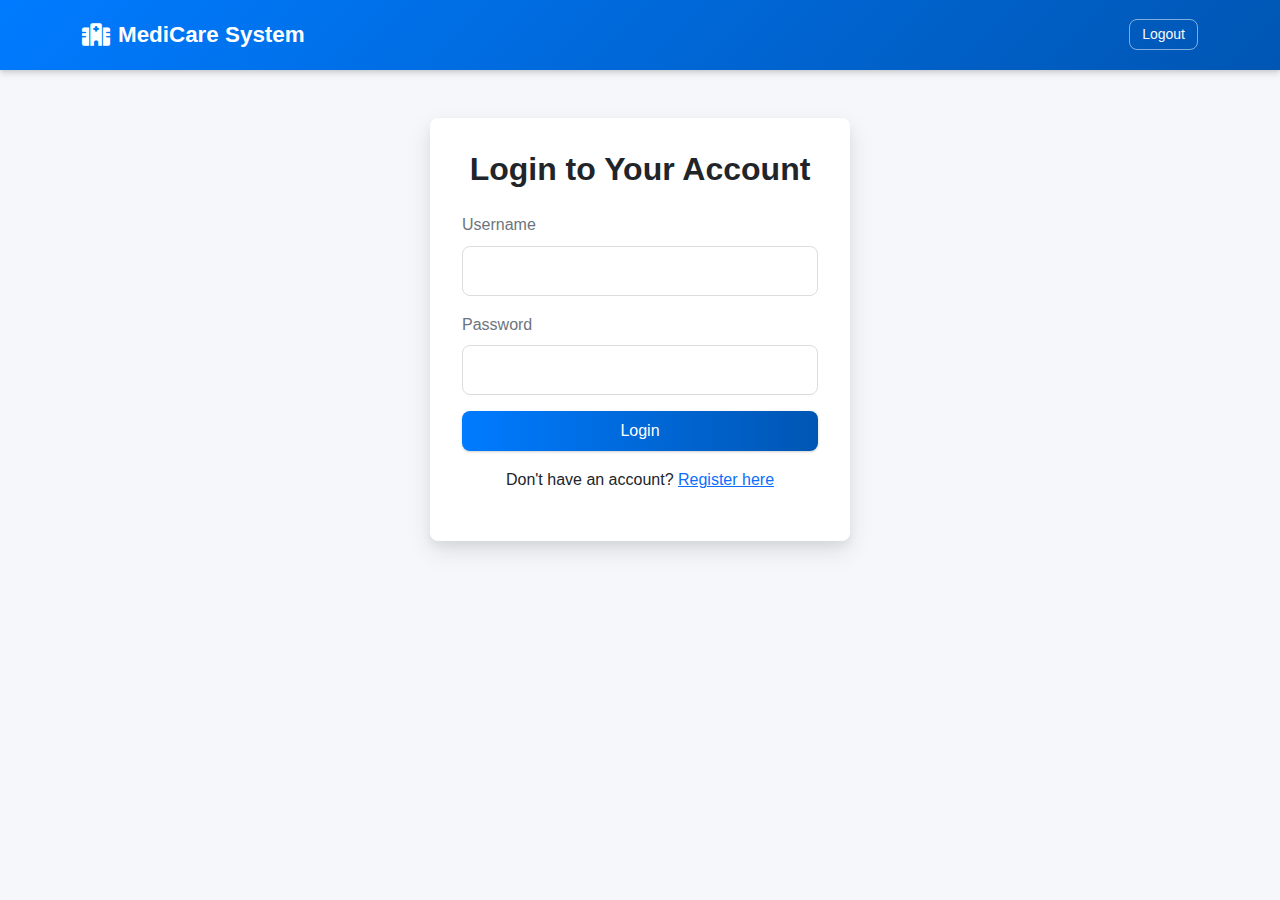
<file: index.html>
<!DOCTYPE html>
<html lang="en">
<head>
    <meta charset="UTF-8" />
    <meta name="viewport" content="width=device-width, initial-scale=1.0" />
    <title>Hospital Management System</title>
    <link href="https://cdn.jsdelivr.net/npm/bootstrap@5.3.0-alpha1/dist/css/bootstrap.min.css" rel="stylesheet">
    <link rel="stylesheet" href="https://cdnjs.cloudflare.com/ajax/libs/font-awesome/6.0.0/css/all.min.css">
    <link rel="stylesheet" href="style.css">
    <!-- <style>
        :root {
            --primary: #2c3e50;
            --secondary: #3498db;
            --accent: #e74c3c;
            --light: #ecf0f1;
            --dark: #2c3e50;
            --success: #2ecc71;
            --warning: #f39c12;
            --danger: #e74c3c;
        }
        
        body {
            background-color: #f8f9fa;
            font-family: 'Segoe UI', Tahoma, Geneva, Verdana, sans-serif;
        }
        
        .navbar {
            background-color: var(--primary);
        }
        
        .card {
            border-radius: 10px;
            box-shadow: 0 4px 6px rgba(0, 0, 0, 0.1);
            margin-bottom: 20px;
            border: none;
        }
        
        .card-header {
            background-color: var(--secondary);
            color: white;
            border-radius: 10px 10px 0 0 !important;
        }
        
        .btn-primary {
            background-color: var(--secondary);
            border-color: var(--secondary);
        }
        
        .btn-primary:hover {
            background-color: #2980b9;
            border-color: #2980b9;
        }
        
        .section {
            display: none;
            padding: 20px;
            background: white;
            border-radius: 10px;
            margin-bottom: 20px;
            box-shadow: 0 4px 6px rgba(0, 0, 0, 0.1);
        }
        
        .active-section {
            display: block;
        }
        
        .nav-tabs .nav-link.active {
            background-color: var(--secondary);
            color: white;
            border: none;
        }
        
        .nav-tabs .nav-link {
            color: var(--dark);
        }
        
        .status-badge {
            padding: 5px 10px;
            border-radius: 20px;
            font-size: 0.8rem;
        }
        
        .status-scheduled {
            background-color: var(--warning);
            color: white;
        }
        
        .status-completed {
            background-color: var(--success);
            color: white;
        }
        
        .status-cancelled {
            background-color: var(--danger);
            color: white;
        }
        
        .user-role {
            padding: 3px 8px;
            border-radius: 15px;
            background-color: var(--primary);
            color: white;
            font-size: 0.75rem;
            margin-left: 10px;
        }
        
        .login-container {
            max-width: 400px;
            margin: 100px auto;
            padding: 30px;
            border-radius: 10px;
            box-shadow: 0 4px 20px rgba(0, 0, 0, 0.1);
            background: white;
        }
        
        .dashboard-card {
            transition: transform 0.3s;
            cursor: pointer;
        }
        
        .dashboard-card:hover {
            transform: translateY(-5px);
        }
        
        .record-file {
            padding: 10px;
            background-color: #f8f9fa;
            border-radius: 5px;
            margin-top: 10px;
        }
    </style> -->
</head>
<body>
    <!-- Navigation -->
    <nav class="navbar navbar-expand-lg navbar-dark mb-4">
        <div class="container">
            <a class="navbar-brand" href="#">
                <i class="fas fa-hospital me-2"></i>MediCare System
            </a>
            <div class="navbar-nav ms-auto">
                <span class="navbar-text me-3" id="userInfo"></span>
                <button class="btn btn-outline-light btn-sm" id="logoutBtn">Logout</button>
            </div>
        </div>
    </nav>

    <!-- Main Content -->
    <div class="container" id="mainApp">
        <!-- Login Section -->
        <div class="login-container" id="loginSection">
            <h2 class="text-center mb-4">Login to Your Account</h2>
            <form id="loginForm">
                <div class="mb-3">
                    <label for="loginUsername" class="form-label">Username</label>
                    <input type="text" class="form-control" id="loginUsername" required>
                </div>
                <div class="mb-3">
                    <label for="loginPassword" class="form-label">Password</label>
                    <input type="password" class="form-control" id="loginPassword" required>
                </div>
                <button type="submit" class="btn btn-primary w-100">Login</button>
            </form>
            <p class="text-center mt-3">
                Don't have an account? <a href="#" id="showRegister">Register here</a>
            </p>
            <div id="loginResult" class="mt-3"></div>
        </div>

        <!-- Register Section -->
        <div class="login-container" id="registerSection" style="display: none;">
            <h2 class="text-center mb-4">Create an Account</h2>
            <form id="registerForm">
                <div class="mb-3">
                    <label for="regUsername" class="form-label">Username</label>
                    <input type="text" class="form-control" id="regUsername" required>
                </div>
                <div class="mb-3">
                    <label for="regPassword" class="form-label">Password</label>
                    <input type="password" class="form-control" id="regPassword" required>
                </div>
                <div class="mb-3">
                    <label for="regRole" class="form-label">Role</label>
                    <select class="form-select" id="regRole">
                        <option value="patient">Patient</option>
                        <option value="doctor">Doctor</option>
                        <option value="nurse">Nurse</option>
                        <option value="pharmacist">Pharmacist</option>
                    </select>
                </div>
                <button type="submit" class="btn btn-primary w-100">Register</button>
            </form>
            <p class="text-center mt-3">
                Already have an account? <a href="#" id="showLogin">Login here</a>
            </p>
            <div id="registerResult" class="mt-3"></div>
        </div>

        <!-- Dashboard Section (shown after login) -->
        <div id="dashboardSection" style="display: none;">
            <div class="row">
                <div class="col-md-3">
                    <div class="card">
                        <div class="card-body text-center">
                            <h5 id="userRoleDisplay" class="card-title"></h5>
                            <h6 id="userNameDisplay" class="card-subtitle mb-2 text-muted"></h6>
                        </div>
                    </div>
                    
                    <div class="list-group mt-4">
                        <a href="#" class="list-group-item list-group-item-action active" data-section="dashboard">
                            <i class="fas fa-tachometer-alt me-2"></i>Dashboard
                        </a>
                        <a href="#" class="list-group-item list-group-item-action" data-section="appointments">
                            <i class="fas fa-calendar-check me-2"></i>Appointments
                        </a>
                        <a href="#" class="list-group-item list-group-item-action" data-section="records">
                            <i class="fas fa-file-medical me-2"></i>Medical Records
                        </a>
                        <a href="#" class="list-group-item list-group-item-action" data-section="uploadRecord" id="uploadRecordLink" style="display: none;">
                            <i class="fas fa-upload me-2"></i>Upload Record
                        </a>
                    </div>
                </div>
                
                <div class="col-md-9">
                    <!-- Dashboard Content -->
                    <div class="section active-section" id="dashboardContent">
                        <h3>Dashboard</h3>
                        <div class="row" id="functionalityCards"></div>
                    </div>
                    
                    <!-- Appointments Content -->
                    <div class="section" id="appointmentsContent">
                        <h3>Appointments</h3>
                        
                        <!-- Create Appointment (for patients) -->
                        <div class="card mb-4" id="createAppointmentCard" style="display: none;">
                            <div class="card-header">
                                <h5 class="mb-0">Create New Appointment</h5>
                            </div>
                            <div class="card-body">
                                <form id="appointmentForm">
                                    <div class="row">
                                        <div class="col-md-6 mb-3">
                                            <label for="doctorId" class="form-label">Doctor</label>
                                            <select class="form-select" id="doctorId" required>
                                                <option value="">Select a doctor</option>
                                            </select>
                                        </div>
                                        <div class="col-md-6 mb-3">
                                            <label for="date" class="form-label">Date & Time</label>
                                            <input type="datetime-local" class="form-control" id="date" required>
                                        </div>
                                    </div>
                                    <div class="mb-3">
                                        <label for="reason" class="form-label">Reason</label>
                                        <textarea class="form-control" id="reason" rows="3" required></textarea>
                                    </div>
                                    <button type="submit" class="btn btn-primary">Create Appointment</button>
                                </form>
                                <div id="appointmentResult" class="mt-3"></div>
                            </div>
                        </div>
                        
                        <!-- Appointments List -->
                        <div class="card">
                            <div class="card-header d-flex justify-content-between align-items-center">
                                <h5 class="mb-0">My Appointments</h5>
                                <button class="btn btn-sm btn-outline-primary" id="refreshAppointments">
                                    <i class="fas fa-sync-alt"></i> Refresh
                                </button>
                            </div>
                            <div class="card-body">
                                <div class="table-responsive">
                                    <table class="table table-hover" id="appointmentsTable">
                                        <thead>
                                            <tr>
                                                <th>Date & Time</th>
                                                <th>Doctor</th>
                                                <th>Patient</th>
                                                <th>Reason</th>
                                                <th>Status</th>
                                                <th>Actions</th>
                                            </tr>
                                        </thead>
                                        <tbody id="appointmentsList">
                                            <!-- Appointments will be loaded here -->
                                        </tbody>
                                    </table>
                                </div>
                            </div>
                        </div>
                    </div>
                    
                    <!-- Records Content -->
                    <div class="section" id="recordsContent">
                        <h3>Medical Records</h3>
                        <div class="card">
                            <div class="card-header">
                                <h5 class="mb-0">My Medical Records</h5>
                            </div>
                            <div class="card-body">
                                <div class="table-responsive">
                                    <table class="table table-hover" id="recordsTable">
                                        <thead>
                                            <tr>
                                                <th>Date</th>
                                                <th>Doctor</th>
                                                <th>Description</th>
                                                <th>File</th>
                                            </tr>
                                        </thead>
                                        <tbody id="recordsList">
                                            <!-- Records will be loaded here -->
                                        </tbody>
                                    </table>
                                </div>
                            </div>
                        </div>
                    </div>
                    
                    <!-- Upload Record Content (for doctors) -->
                    <div class="section" id="uploadRecordContent">
                        <h3>Upload Medical Record</h3>
                        <div class="card">
                            <div class="card-header">
                                <h5 class="mb-0">Upload New Record</h5>
                            </div>
                            <div class="card-body">
                                <form id="recordForm">
                                    <div class="row">
                                        <div class="col-md-6 mb-3">
                                            <label for="patientId" class="form-label">Patient</label>
                                            <select class="form-select" id="patientId" required>
                                                <option value="">Select a patient</option>
                                            </select>
                                        </div>
                                        <div class="col-md-6 mb-3">
                                            <label for="recordDate" class="form-label">Date</label>
                                            <input type="date" class="form-control" id="recordDate" required>
                                        </div>
                                    </div>
                                    <div class="mb-3">
                                        <label for="description" class="form-label">Description</label>
                                        <textarea class="form-control" id="description" rows="3" required></textarea>
                                    </div>
                                    <div class="mb-3">
                                        <label for="file" class="form-label">File (optional)</label>
                                        <input type="file" class="form-control" id="file">
                                    </div>
                                    <button type="submit" class="btn btn-primary">Upload Record</button>
                                </form>
                                <div id="recordResult" class="mt-3"></div>
                            </div>
                        </div>
                    </div>
                </div>
            </div>
        </div>
    </div>

    <script>
        // Global variables
        let token = "";
        let currentUser = null;
        
        // DOM elements
        const loginSection = document.getElementById('loginSection');
        const registerSection = document.getElementById('registerSection');
        const dashboardSection = document.getElementById('dashboardSection');
        const userInfo = document.getElementById('userInfo');
        const userNameDisplay = document.getElementById('userNameDisplay');
        const userRoleDisplay = document.getElementById('userRoleDisplay');
        const uploadRecordLink = document.getElementById('uploadRecordLink');
        const createAppointmentCard = document.getElementById('createAppointmentCard');
        
        // Show/hide sections
        function showSection(sectionId) {
            document.querySelectorAll('.section').forEach(section => {
                section.classList.remove('active-section');
            });
            document.getElementById(sectionId).classList.add('active-section');
            
            // Load data when switching to specific sections
            if (sectionId === 'appointmentsContent') {
                loadAppointments();
                loadDoctors(); // For appointment creation
            } else if (sectionId === 'recordsContent') {
                loadRecords();
            } else if (sectionId === 'uploadRecordContent') {
                loadPatients(); // For record upload
            }
        }
        
        // Event listeners for navigation
        document.querySelectorAll('[data-section]').forEach(link => {
            link.addEventListener('click', function(e) {
                e.preventDefault();
                const section = this.getAttribute('data-section');
                showSection(section + 'Content');
            });
        });
        
        // Toggle between login and register
        document.getElementById('showRegister').addEventListener('click', function(e) {
            e.preventDefault();
            loginSection.style.display = 'none';
            registerSection.style.display = 'block';
        });
        
        document.getElementById('showLogin').addEventListener('click', function(e) {
            e.preventDefault();
            registerSection.style.display = 'none';
            loginSection.style.display = 'block';
        });
        
        // Logout functionality
        document.getElementById('logoutBtn').addEventListener('click', function() {
            token = "";
            currentUser = null;
            dashboardSection.style.display = 'none';
            loginSection.style.display = 'block';
            registerSection.style.display = 'none';
        });
        
        // Register form submission
        document.getElementById('registerForm').addEventListener('submit', async (e) => {
            e.preventDefault();
            const username = document.getElementById('regUsername').value;
            const password = document.getElementById('regPassword').value;
            const role = document.getElementById('regRole').value;
            
            try {
                const res = await fetch('http://localhost:5000/register', {
                    method: 'POST',
                    headers: { 'Content-Type': 'application/json' },
                    body: JSON.stringify({ username, password, role })
                });
                
                const text = await res.text();
                document.getElementById('registerResult').innerHTML = `
                    <div class="alert alert-success">${text}</div>
                `;
                
                // Switch to login after successful registration
                setTimeout(() => {
                    registerSection.style.display = 'none';
                    loginSection.style.display = 'block';
                    document.getElementById('registerResult').innerHTML = '';
                }, 2000);
            } catch (error) {
                document.getElementById('registerResult').innerHTML = `
                    <div class="alert alert-danger">Registration failed: ${error.message}</div>
                `;
            }
        });
        
        // Login form submission
        document.getElementById('loginForm').addEventListener('submit', async (e) => {
            e.preventDefault();
            const username = document.getElementById('loginUsername').value;
            const password = document.getElementById('loginPassword').value;
            
            try {
                const res = await fetch('http://localhost:5000/login', {
                    method: 'POST',
                    headers: { 'Content-Type': 'application/json' },
                    body: JSON.stringify({ username, password })
                });
                
                const data = await res.json();
                
                if (data.token) {
                    token = data.token;
                    currentUser = { username, role: data.role };
                    
                    // Update UI
                    userInfo.innerHTML = `Welcome, ${username} <span class="user-role">${data.role}</span>`;
                    userNameDisplay.textContent = username;
                    userRoleDisplay.textContent = data.role.charAt(0).toUpperCase() + data.role.slice(1);
                    
                    // Show/hide features based on role
                    if (data.role === 'doctor') {
                        uploadRecordLink.style.display = 'block';
                    } else {
                        uploadRecordLink.style.display = 'none';
                    }
                    
                    if (data.role === 'patient') {
                        createAppointmentCard.style.display = 'block';
                    } else {
                        createAppointmentCard.style.display = 'none';
                    }
                    
                    // Switch to dashboard
                    loginSection.style.display = 'none';
                    dashboardSection.style.display = 'block';
                    
                    // Load dashboard functionalities
                    loadDashboardFunctionalities(data.role);
                } else {
                    document.getElementById('loginResult').innerHTML = `
                        <div class="alert alert-danger">Login failed: ${data.error}</div>
                    `;
                }
            } catch (error) {
                document.getElementById('loginResult').innerHTML = `
                    <div class="alert alert-danger">Login failed: ${error.message}</div>
                `;
            }
        });
        
        // Load dashboard functionalities based on role
        function loadDashboardFunctionalities(role) {
            const functionalityCards = document.getElementById('functionalityCards');
            functionalityCards.innerHTML = '';
            
            let functionalities = [];
            if (role === 'doctor') {
                functionalities = ["View Appointments", "View Patient History", "Upload Medical Records"];
            } else if (role === 'nurse') {
                functionalities = ["Assist in Care", "View Patient Reports"];
            } else if (role === 'patient') {
                functionalities = ["Book Appointment", "View Medical History"];
            } else if (role === 'pharmacist') {
                functionalities = ["Manage Medicine Inventory", "Process Prescriptions"];
            }
            
            functionalities.forEach(func => {
                functionalityCards.innerHTML += `
                    <div class="col-md-6 col-lg-4">
                        <div class="card dashboard-card">
                            <div class="card-body text-center">
                                <h5 class="card-title">${func}</h5>
                                <p class="card-text">Access this functionality to manage ${func.toLowerCase()}.</p>
                            </div>
                        </div>
                    </div>
                `;
            });
        }
        
        // Load doctors for appointment creation
        async function loadDoctors() {
            try {
                // In a real application, you would fetch this from the server
                // For demo purposes, we'll use a mock list
                const doctorSelect = document.getElementById('doctorId');
                doctorSelect.innerHTML = '<option value="">Select a doctor</option>';
                
                // This would typically come from an API endpoint
                const doctors = [
                    { _id: 'doc1', username: 'Dr. Smith' },
                    { _id: 'doc2', username: 'Dr. Johnson' },
                    { _id: 'doc3', username: 'Dr. Williams' }
                ];
                
                doctors.forEach(doctor => {
                    doctorSelect.innerHTML += `<option value="${doctor._id}">${doctor.username}</option>`;
                });
            } catch (error) {
                console.error('Error loading doctors:', error);
            }
        }
        
        // Load patients for record upload
        async function loadPatients() {
            try {
                // In a real application, you would fetch this from the server
                const patientSelect = document.getElementById('patientId');
                patientSelect.innerHTML = '<option value="">Select a patient</option>';
                
                // This would typically come from an API endpoint
                const patients = [
                    { _id: 'pat1', username: 'John Doe' },
                    { _id: 'pat2', username: 'Jane Smith' },
                    { _id: 'pat3', username: 'Robert Brown' }
                ];
                
                patients.forEach(patient => {
                    patientSelect.innerHTML += `<option value="${patient._id}">${patient.username}</option>`;
                });
            } catch (error) {
                console.error('Error loading patients:', error);
            }
        }
        
        // Load appointments
        async function loadAppointments() {
            try {
                const res = await fetch('http://localhost:5000/appointments', {
                    method: 'GET',
                    headers: { 'authorization': token }
                });
                
                if (res.ok) {
                    const appointments = await res.json();
                    const appointmentsList = document.getElementById('appointmentsList');
                    appointmentsList.innerHTML = '';
                    
                    if (appointments.length === 0) {
                        appointmentsList.innerHTML = `
                            <tr>
                                <td colspan="6" class="text-center">No appointments found.</td>
                            </tr>
                        `;
                        return;
                    }
                    
                    appointments.forEach(appt => {
                        const date = new Date(appt.date).toLocaleString();
                        const statusClass = `status-${appt.status || 'scheduled'}`;
                        
                        appointmentsList.innerHTML += `
                            <tr>
                                <td>${date}</td>
                                <td>${appt.doctorId?.username || 'N/A'}</td>
                                <td>${appt.patientId?.username || 'N/A'}</td>
                                <td>${appt.reason}</td>
                                <td><span class="status-badge ${statusClass}">${appt.status || 'scheduled'}</span></td>
                                <td>
                                    ${currentUser.role === 'patient' ? `
                                        <button class="btn btn-sm btn-danger" onclick="cancelAppointment('${appt._id}')">
                                            <i class="fas fa-times"></i> Cancel
                                        </button>
                                    ` : ''}
                                </td>
                            </tr>
                        `;
                    });
                } else {
                    console.error('Failed to load appointments');
                }
            } catch (error) {
                console.error('Error loading appointments:', error);
            }
        }
        
        // Create appointment
        document.getElementById('appointmentForm').addEventListener('submit', async (e) => {
            e.preventDefault();
            const doctorId = document.getElementById('doctorId').value;
            const date = document.getElementById('date').value;
            const reason = document.getElementById('reason').value;
            
            try {
                const res = await fetch('http://localhost:5000/appointments', {
                    method: 'POST',
                    headers: {
                        'Content-Type': 'application/json',
                        'authorization': token
                    },
                    body: JSON.stringify({ doctorId, date, reason })
                });
                
                const text = await res.text();
                
                if (res.ok) {
                    document.getElementById('appointmentResult').innerHTML = `
                        <div class="alert alert-success">${text}</div>
                    `;
                    // Reset form
                    document.getElementById('appointmentForm').reset();
                    // Reload appointments
                    loadAppointments();
                } else {
                    document.getElementById('appointmentResult').innerHTML = `
                        <div class="alert alert-danger">${text}</div>
                    `;
                }
            } catch (error) {
                document.getElementById('appointmentResult').innerHTML = `
                    <div class="alert alert-danger">Failed to create appointment: ${error.message}</div>
                `;
            }
        });
        
        // Cancel appointment
        async function cancelAppointment(appointmentId) {
            if (!confirm('Are you sure you want to cancel this appointment?')) return;
            
            try {
                const res = await fetch(`http://localhost:5000/appointments/${appointmentId}`, {
                    method: 'DELETE',
                    headers: { 'authorization': token }
                });
                
                const text = await res.text();
                
                if (res.ok) {
                    alert('Appointment cancelled successfully');
                    loadAppointments();
                } else {
                    alert(`Failed to cancel appointment: ${text}`);
                }
            } catch (error) {
                alert(`Failed to cancel appointment: ${error.message}`);
            }
        }
        
        // Load medical records
        async function loadRecords() {
            try {
                const res = await fetch('http://localhost:5000/records', {
                    method: 'GET',
                    headers: { 'authorization': token }
                });
                
                if (res.ok) {
                    const records = await res.json();
                    const recordsList = document.getElementById('recordsList');
                    recordsList.innerHTML = '';
                    
                    if (records.length === 0) {
                        recordsList.innerHTML = `
                            <tr>
                                <td colspan="4" class="text-center">No medical records found.</td>
                            </tr>
                        `;
                        return;
                    }
                    
                    records.forEach(record => {
                        const date = new Date(record.date).toLocaleDateString();
                        
                        recordsList.innerHTML += `
                            <tr>
                                <td>${date}</td>
                                <td>${record.doctorId?.username || 'N/A'}</td>
                                <td>${record.description}</td>
                                <td>
                                    ${record.fileUrl ? `
                                        <a href="http://localhost:5000${record.fileUrl}" class="btn btn-sm btn-primary" target="_blank">
                                            <i class="fas fa-download"></i> Download
                                        </a>
                                    ` : 'No file'}
                                </td>
                            </tr>
                        `;
                    });
                } else {
                    console.error('Failed to load records');
                }
            } catch (error) {
                console.error('Error loading records:', error);
            }
        }
        
        // Upload medical record
        document.getElementById('recordForm').addEventListener('submit', async (e) => {
            e.preventDefault();
            
            if (currentUser.role !== 'doctor') {
                document.getElementById('recordResult').innerHTML = `
                    <div class="alert alert-danger">Only doctors can upload records.</div>
                `;
                return;
            }
            
            const patientId = document.getElementById('patientId').value;
            const description = document.getElementById('description').value;
            const recordDate = document.getElementById('recordDate').value;
            const fileInput = document.getElementById('file');
            
            const formData = new FormData();
            formData.append('patientId', patientId);
            formData.append('description', description);
            formData.append('date', recordDate);
            
            if (fileInput.files.length > 0) {
                formData.append('file', fileInput.files[0]);
            }
            
            try {
                const res = await fetch('http://localhost:5000/records', {
                    method: 'POST',
                    headers: { 'authorization': token },
                    body: formData
                });
                
                const text = await res.text();
                
                if (res.ok) {
                    document.getElementById('recordResult').innerHTML = `
                        <div class="alert alert-success">${text}</div>
                    `;
                    // Reset form
                    document.getElementById('recordForm').reset();
                } else {
                    document.getElementById('recordResult').innerHTML = `
                        <div class="alert alert-danger">${text}</div>
                    `;
                }
            } catch (error) {
                document.getElementById('recordResult').innerHTML = `
                    <div class="alert alert-danger">Failed to upload record: ${error.message}</div>
                `;
            }
        });
        
        // Refresh appointments
        document.getElementById('refreshAppointments').addEventListener('click', function() {
            loadAppointments();
        });
        
        // Initialize date field for record upload to today's date
        document.getElementById('recordDate').valueAsDate = new Date();
    </script>
</body>
</html>
</file>
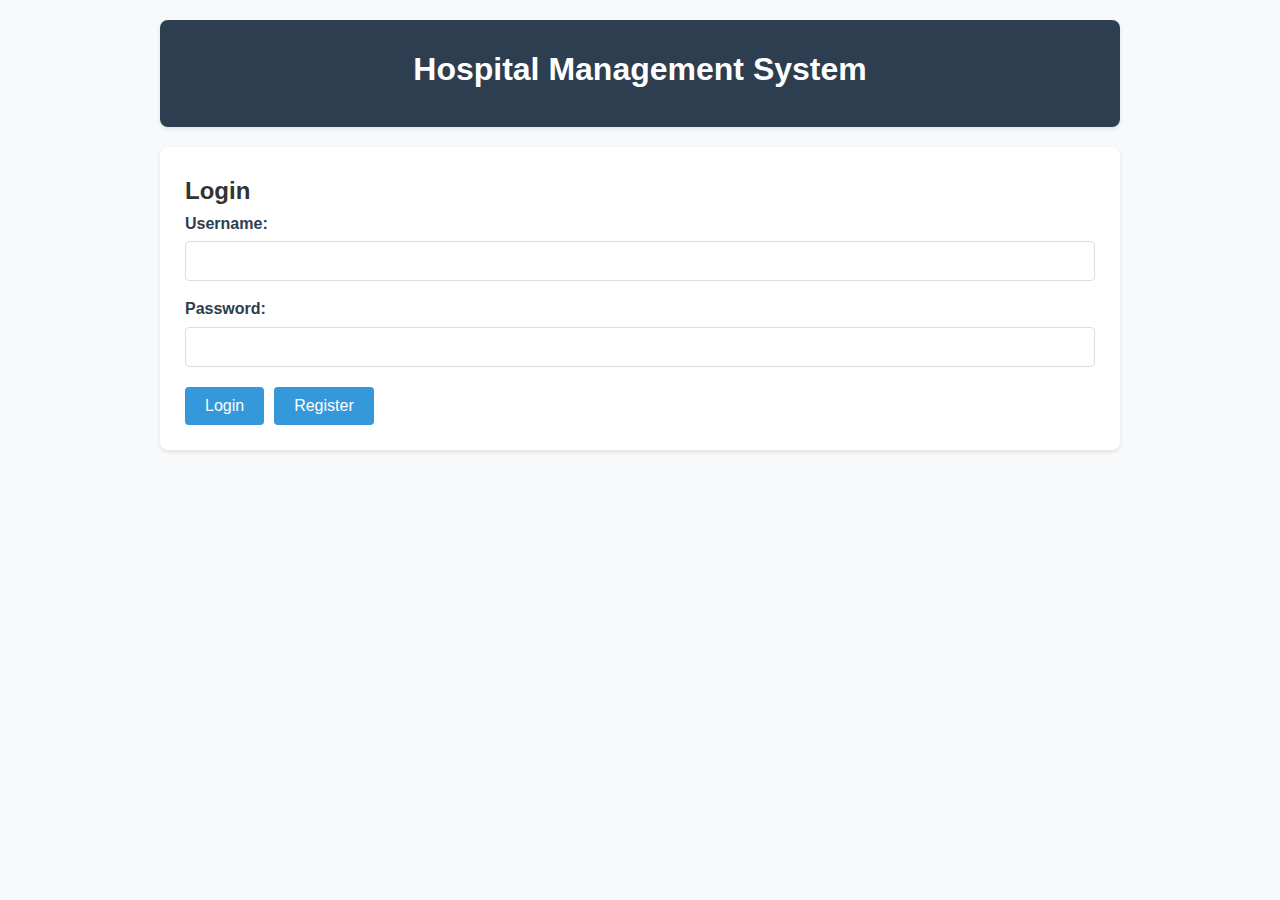
<file: public/index.html>
<!DOCTYPE html>
<html lang="en">
<head>
    <meta charset="UTF-8">
    <meta name="viewport" content="width=device-width, initial-scale=1.0">
    <title>Hospital Management System</title>
    <link rel="stylesheet" href="styles.css">
</head>
<body>
    <div class="container">
        <header class="header">
            <h1>Hospital Management System</h1>
            <div id="userInfo" class="hidden"></div>
        </header>
        
        <!-- Login Form -->
        <section id="loginSection" class="form-section">
            <h2>Login</h2>
            <form id="loginForm">
                <div class="form-group">
                    <label>Username:</label>
                    <input type="text" id="username" required>
                </div>
                <div class="form-group">
                    <label>Password:</label>
                    <input type="password" id="password" required>
                </div>
                <div class="form-actions">
                    <button type="submit">Login</button>
                    <button type="button" onclick="showRegister()">Register</button>
                </div>
            </form>
            <div id="loginMessage"></div>
        </section>
        
        <!-- Register Form -->
        <section id="registerSection" class="form-section hidden">
            <h2>Register</h2>
            <!-- In your index.html file, update the registration form -->
            <form id="registerForm">
                <div class="form-group">
                    <label>Username:</label>
                    <input type="text" id="regUsername" required>
                </div>
                <div class="form-group">
                    <label>Email:</label>
                    <input type="email" id="regEmail" required>
                </div>
                <div class="form-group">
                    <label>Full Name:</label>
                    <input type="text" id="regName">
                </div>
                <div class="form-group">
                    <label>Password:</label>
                    <input type="password" id="regPassword" required>
                </div>
                <div class="form-group">
                    <label>Role:</label>
                    <select id="regRole" required onchange="toggleRoleFields()">
                        <option value="patient">Patient</option>
                        <option value="doctor">Doctor</option>
                        <option value="nurse">Nurse</option>
                        <option value="pharmacist">Pharmacist</option>
                    </select>
                </div>
                <!-- Conditional fields for doctor -->
                <div id="doctorFields" class="hidden">
                    <div class="form-group">
                        <label>Specialty:</label>
                        <input type="text" id="regSpecialty">
                    </div>
                    <div class="form-group">
                        <label>License Number:</label>
                        <input type="text" id="regLicense">
                    </div>
                </div>
                <!-- Conditional fields for pharmacist -->
                <div id="pharmacistFields" class="hidden">
                    <div class="form-group">
                        <label>License Number:</label>
                        <input type="text" id="regLicensePharm">
                    </div>
                </div>
                <div class="form-actions">
                    <button type="submit">Register</button>
                    <button type="button" onclick="showLogin()">Back to Login</button>
                </div>
            </form>
            <div id="registerMessage"></div>
        </section>
        
        <!-- Dashboard -->
        <main id="dashboardSection" class="hidden">
            <nav class="nav-tabs">
                <button class="nav-tab active" onclick="showTab('appointments')">Appointments</button>
                <button class="nav-tab" onclick="showTab('records')">Records</button>
                <button class="nav-tab" id="inventoryTab" onclick="showTab('inventory')" style="display:none">Inventory</button>
                <button class="nav-tab" id="prescriptionsTab" onclick="showTab('prescriptions')" style="display:none">Prescriptions</button>
                <button class="logout-btn" onclick="logout()">Logout</button>
            </nav>
            
            <!-- Appointments Tab -->
            <article id="appointmentsContent" class="tab-content">
                <div class="card">
                    <h3>Appointments</h3>
                    
                    <!-- Create Appointment (Patient only) -->
                    <div id="createAppointment" class="hidden">
                        <h4>Book New Appointment</h4>
                        <form id="appointmentForm">
                            <div class="form-group">
                                <label>Doctor:</label>
                                <select id="doctorId" required>
                                    <option value="">Select Doctor</option>
                                </select>
                            </div>
                            <div class="form-group">
                                <label>Date & Time:</label>
                                <input type="datetime-local" id="appointmentDate" required>
                            </div>
                            <div class="form-group">
                                <label>Reason:</label>
                                <textarea id="appointmentReason" rows="3" required></textarea>
                            </div>
                            <button type="submit">Book Appointment</button>
                        </form>
                    </div>
                    
                    <div id="appointmentsList"></div>
                </div>
            </article>
            
            <!-- Records Tab -->
            <article id="recordsContent" class="tab-content hidden">
                <div class="card">
                    <h3>Medical Records</h3>
                    
                    <!-- Upload Record (Doctor only) -->
                    <div id="uploadRecord" class="hidden">
                        <h4>Upload New Record</h4>
                        <form id="recordForm">
                            <div class="form-group">
                                <label>Patient:</label>
                                <select id="recordPatientId" required>
                                    <option value="">Select Patient</option>
                                </select>
                            </div>
                            <div class="form-group">
                                <label>Description:</label>
                                <textarea id="recordDescription" rows="3" required></textarea>
                            </div>
                            <div class="form-group">
                                <label>File:</label>
                                <input type="file" id="recordFile">
                            </div>
                            <button type="submit">Upload Record</button>
                        </form>
                    </div>
                    
                    <div id="recordsList"></div>
                </div>
            </article>
            
            <!-- Inventory Tab -->
            <article id="inventoryContent" class="tab-content hidden">
                <div class="card">
                    <h3>Medicine Inventory</h3>
                    <div id="inventoryList"></div>
                </div>
            </article>
            
            <!-- Prescriptions Tab -->
            <article id="prescriptionsContent" class="tab-content hidden">
                <div class="card">
                    <h3>Prescriptions</h3>
                    <div id="prescriptionsList"></div>
                </div>
            </article>
        </main>
    </div>

    <script src="app.js"></script>
</body>
</html>
</file>
<file: style.css>
:root {
    --primary: #007BFF;
    --primary-dark: #0056b3;
    --secondary: #6c757d;
    --accent: #e74c3c;
    --light: #f8f9fa;
    --dark: #343a40;
    --gray-light: #f1f3f4;
    --gray: #dadce0;
    --success: #28a745;
    --warning: #ffc107;
    --danger: #dc3545;
    --text-primary: #212529;
    --text-secondary: #6c757d;
    --shadow-sm: 0 1px 3px rgba(0, 0, 0, 0.12), 0 1px 2px rgba(0, 0, 0, 0.08);
    --shadow-md: 0 4px 6px rgba(0, 0, 0, 0.12), 0 1px 3px rgba(0, 0, 0, 0.08);
    --shadow-lg: 0 10px 25px rgba(0, 0, 0, 0.1), 0 5px 10px rgba(0, 0, 0, 0.05);
    --radius: 8px;
    --transition: all 0.3s ease;
}

/* Global Styles */
* {
    box-sizing: border-box;
}

body {
    background-color: #f5f7fa;
    font-family: 'Segoe UI', Roboto, 'Helvetica Neue', Arial, sans-serif;
    line-height: 1.6;
    color: var(--text-primary);
    margin: 0;
    padding: 0;
}

/* Typography */
h1, h2, h3, h4, h5, h6 {
    font-weight: 600;
    color: var(--text-primary);
    margin-top: 0;
}

h3 {
    font-size: 1.5rem;
    margin-bottom: 1.5rem;
    padding-bottom: 0.75rem;
    border-bottom: 1px solid var(--gray);
}

/* Navigation */
.navbar {
    background: linear-gradient(135deg, var(--primary) 0%, var(--primary-dark) 100%);
    box-shadow: var(--shadow-md);
    padding: 0.75rem 0;
}

.navbar-brand {
    font-weight: 700;
    font-size: 1.4rem;
    display: flex;
    align-items: center;
}

.navbar-text {
    color: rgba(255, 255, 255, 0.9) !important;
    font-weight: 500;
}

.user-role {
    background-color: rgba(255, 255, 255, 0.2);
    padding: 0.2rem 0.6rem;
    border-radius: 12px;
    font-size: 0.75rem;
    margin-left: 0.5rem;
}

/* Buttons */
.btn {
    border-radius: var(--radius);
    font-weight: 500;
    transition: var(--transition);
    padding: 0.5rem 1.25rem;
}

.btn-primary {
    background: linear-gradient(to right, var(--primary), var(--primary-dark));
    border: none;
    box-shadow: var(--shadow-sm);
}

.btn-primary:hover {
    background: linear-gradient(to right, var(--primary-dark), var(--primary));
    transform: translateY(-2px);
    box-shadow: var(--shadow-md);
}

.btn-outline-light {
    border: 1px solid rgba(255, 255, 255, 0.5);
}

.btn-outline-light:hover {
    background-color: rgba(255, 255, 255, 0.1);
    border-color: rgba(255, 255, 255, 0.8);
}

.btn-sm {
    padding: 0.25rem 0.75rem;
    font-size: 0.875rem;
}

/* Cards */
.card {
    border: none;
    border-radius: var(--radius);
    box-shadow: var(--shadow-sm);
    transition: var(--transition);
    overflow: hidden;
}

.card:hover {
    box-shadow: var(--shadow-md);
    transform: translateY(-3px);
}

.card-header {
    background: linear-gradient(to right, var(--primary), var(--primary-dark));
    color: white;
    font-weight: 600;
    padding: 1rem 1.25rem;
    border-bottom: 0;
}

.card-body {
    padding: 1.5rem;
}

/* Forms */
.form-control, .form-select {
    border-radius: var(--radius);
    border: 1px solid var(--gray);
    padding: 0.75rem 1rem;
    transition: var(--transition);
}

.form-control:focus, .form-select:focus {
    border-color: var(--primary);
    box-shadow: 0 0 0 0.2rem rgba(0, 123, 255, 0.25);
}

.form-label {
    font-weight: 500;
    margin-bottom: 0.5rem;
    color: var(--text-secondary);
}

/* Login/Register Containers */
.login-container {
    background: white;
    border-radius: var(--radius);
    box-shadow: var(--shadow-lg);
    padding: 2rem;
    margin: 3rem auto;
    max-width: 420px;
    transition: var(--transition);
}

.login-container:hover {
    box-shadow: var(--shadow-lg);
}

/* Navigation Tabs */
.list-group-item {
    border: none;
    padding: 0.875rem 1.25rem;
    font-weight: 500;
    color: var(--text-secondary);
    border-radius: var(--radius) !important;
    margin-bottom: 0.5rem;
    transition: var(--transition);
    cursor: pointer;
}

.list-group-item.active {
    background: linear-gradient(to right, var(--primary), var(--primary-dark));
    color: white;
    box-shadow: var(--shadow-sm);
}

.list-group-item:not(.active):hover {
    background-color: var(--gray-light);
    color: var(--primary);
}

/* Status Badges */
.status-badge {
    padding: 0.35rem 0.75rem;
    border-radius: 50px;
    font-size: 0.75rem;
    font-weight: 600;
    text-transform: uppercase;
    letter-spacing: 0.5px;
}

.status-scheduled {
    background-color: var(--warning);
    color: white;
}

.status-completed {
    background-color: var(--success);
    color: white;
}

.status-cancelled {
    background-color: var(--danger);
    color: white;
}

/* Tables */
.table {
    border-collapse: separate;
    border-spacing: 0;
    width: 100%;
}

.table thead th {
    background-color: var(--gray-light);
    border-bottom: 1px solid var(--gray);
    font-weight: 600;
    color: var(--text-secondary);
    padding: 0.875rem 1rem;
}

.table tbody td {
    padding: 1rem;
    vertical-align: middle;
    border-bottom: 1px solid var(--gray-light);
}

.table-hover tbody tr {
    transition: var(--transition);
}

.table-hover tbody tr:hover {
    background-color: rgba(0, 123, 255, 0.04);
}

/* Alerts */
.alert {
    border-radius: var(--radius);
    padding: 0.875rem 1.25rem;
    font-weight: 500;
    border: none;
}

.alert-success {
    background-color: rgba(40, 167, 69, 0.1);
    color: var(--success);
}

.alert-danger {
    background-color: rgba(220, 53, 69, 0.1);
    color: var(--danger);
}

/* Section Management */
.section {
    display: none;
    background: white;
    border-radius: var(--radius);
    padding: 1.5rem;
    margin-bottom: 1.5rem;
    box-shadow: var(--shadow-sm);
    animation: fadeIn 0.4s ease;
}

.active-section {
    display: block;
}

@keyframes fadeIn {
    from { opacity: 0; transform: translateY(10px); }
    to { opacity: 1; transform: translateY(0); }
}

/* Dashboard Cards */
.dashboard-card {
    transition: var(--transition);
    cursor: pointer;
    height: 100%;
}

.dashboard-card:hover {
    transform: translateY(-5px);
    box-shadow: var(--shadow-md);
}

.dashboard-card .card-body {
    text-align: center;
}

.dashboard-card .card-title {
    font-size: 1.1rem;
    margin-bottom: 0.75rem;
    color: var(--primary);
}

.dashboard-card .card-text {
    color: var(--text-secondary);
    font-size: 0.9rem;
}

/* File Upload */
.record-file {
    background-color: var(--gray-light);
    border-radius: var(--radius);
    padding: 0.75rem;
    margin-top: 0.5rem;
    display: inline-flex;
    align-items: center;
}

.record-file a {
    text-decoration: none;
    color: var(--primary);
    font-weight: 500;
    display: flex;
    align-items: center;
}

.record-file a i {
    margin-right: 0.5rem;
}

.record-file a:hover {
    color: var(--primary-dark);
}

/* Responsive Adjustments */
@media (max-width: 768px) {
    .login-container {
        margin: 1.5rem;
        padding: 1.5rem;
    }
    
    .card-body {
        padding: 1rem;
    }
    
    .section {
        padding: 1rem;
    }
    
    .table {
        font-size: 0.875rem;
    }
    
    .table thead {
        display: none;
    }
    
    .table tbody tr {
        display: block;
        margin-bottom: 1rem;
        border: 1px solid var(--gray-light);
        border-radius: var(--radius);
    }
    
    .table tbody td {
        display: block;
        text-align: right;
        padding: 0.75rem;
        position: relative;
        padding-left: 50%;
    }
    
    .table tbody td:before {
        content: attr(data-label);
        position: absolute;
        left: 0.75rem;
        font-weight: 600;
        color: var(--text-secondary);
    }
}

/* Utility Classes */
.text-center {
    text-align: center;
}

.mt-3 {
    margin-top: 1rem;
}

.mb-4 {
    margin-bottom: 1.5rem;
}

.w-100 {
    width: 100%;
}


#refreshAppointments.rotate {
    animation: rotate 0.8s ease;
}

@keyframes rotate {
    0% { transform: rotate(0deg); }
    100% { transform: rotate(360deg); }
}
</file>
<file: public/styles.css>
/* Reset and base styles */
* {
    margin: 0;
    padding: 0;
    box-sizing: border-box;
}

body {
    font-family: 'Segoe UI', Tahoma, Geneva, Verdana, sans-serif;
    background-color: #f8f9fa;
    color: #333;
    line-height: 1.6;
}

.container {
    max-width: 1000px;
    margin: 0 auto;
    padding: 20px;
}

/* Header */
.header {
    background: #2c3e50;
    color: white;
    padding: 1.5rem;
    text-align: center;
    margin-bottom: 20px;
    border-radius: 8px;
    box-shadow: 0 2px 4px rgba(0,0,0,0.1);
}

.header h1 {
    margin-bottom: 0.5rem;
}

/* Cards */
.card {
    background: white;
    padding: 20px;
    margin-bottom: 20px;
    border-radius: 8px;
    box-shadow: 0 2px 4px rgba(0,0,0,0.1);
}

/* Forms */
.form-section {
    background: white;
    padding: 25px;
    margin-bottom: 20px;
    border-radius: 8px;
    box-shadow: 0 2px 4px rgba(0,0,0,0.1);
}

.form-group {
    margin-bottom: 15px;
}

label {
    display: block;
    margin-bottom: 5px;
    font-weight: 600;
    color: #2c3e50;
}

input, select, textarea {
    width: 100%;
    padding: 10px;
    border: 1px solid #ddd;
    border-radius: 4px;
    font-size: 16px;
}

input:focus, select:focus, textarea:focus {
    outline: none;
    border-color: #3498db;
    box-shadow: 0 0 0 2px rgba(52, 152, 219, 0.2);
}

.form-actions {
    display: flex;
    gap: 10px;
    margin-top: 20px;
}

/* Buttons */
button {
    background: #3498db;
    color: white;
    padding: 10px 20px;
    border: none;
    border-radius: 4px;
    cursor: pointer;
    font-size: 16px;
    transition: background-color 0.2s;
}

button:hover {
    background: #2980b9;
}

.logout-btn {
    background: #e74c3c;
    margin-left: auto;
}

.logout-btn:hover {
    background: #c0392b;
}

/* Navigation tabs */
.nav-tabs {
    display: flex;
    margin-bottom: 20px;
    gap: 5px;
    align-items: center;
}

.nav-tab {
    background: #ecf0f1;
    border: none;
    padding: 10px 20px;
    cursor: pointer;
    border-radius: 4px;
    font-size: 16px;
}

.nav-tab.active {
    background: #3498db;
    color: white;
}

/* Messages */
.message {
    padding: 10px;
    margin: 10px 0;
    border-radius: 4px;
    border: 1px solid transparent;
}

.success {
    background: #d4edda;
    color: #155724;
    border-color: #c3e6cb;
}

.error {
    background: #f8d7da;
    color: #721c24;
    border-color: #f5c6cb;
}

/* List items */
.list-item {
    background: white;
    padding: 15px;
    margin-bottom: 10px;
    border-radius: 4px;
    border-left: 4px solid #3498db;
    box-shadow: 0 1px 3px rgba(0,0,0,0.1);
}

/* Status badges */
.status {
    padding: 4px 8px;
    border-radius: 4px;
    font-size: 0.8em;
    font-weight: bold;
    display: inline-block;
}

.status-pending { 
    background: #f39c12; 
    color: white; 
}

.status-approved { 
    background: #27ae60; 
    color: white; 
}

.status-denied { 
    background: #e74c3c; 
    color: white; 
}

.status-completed { 
    background: #3498db; 
    color: white; 
}

/* Utility classes */
.hidden {
    display: none !important;
}

.flex {
    display: flex;
}

.justify-between {
    justify-content: space-between;
}

.items-center {
    align-items: center;
}

.mt-10 {
    margin-top: 10px;
}

/* Responsive design */
@media (max-width: 768px) {
    .container {
        padding: 10px;
    }
    
    .nav-tabs {
        flex-wrap: wrap;
    }
    
    .form-actions {
        flex-direction: column;
    }
    
    button {
        width: 100%;
    }
}
</file>
